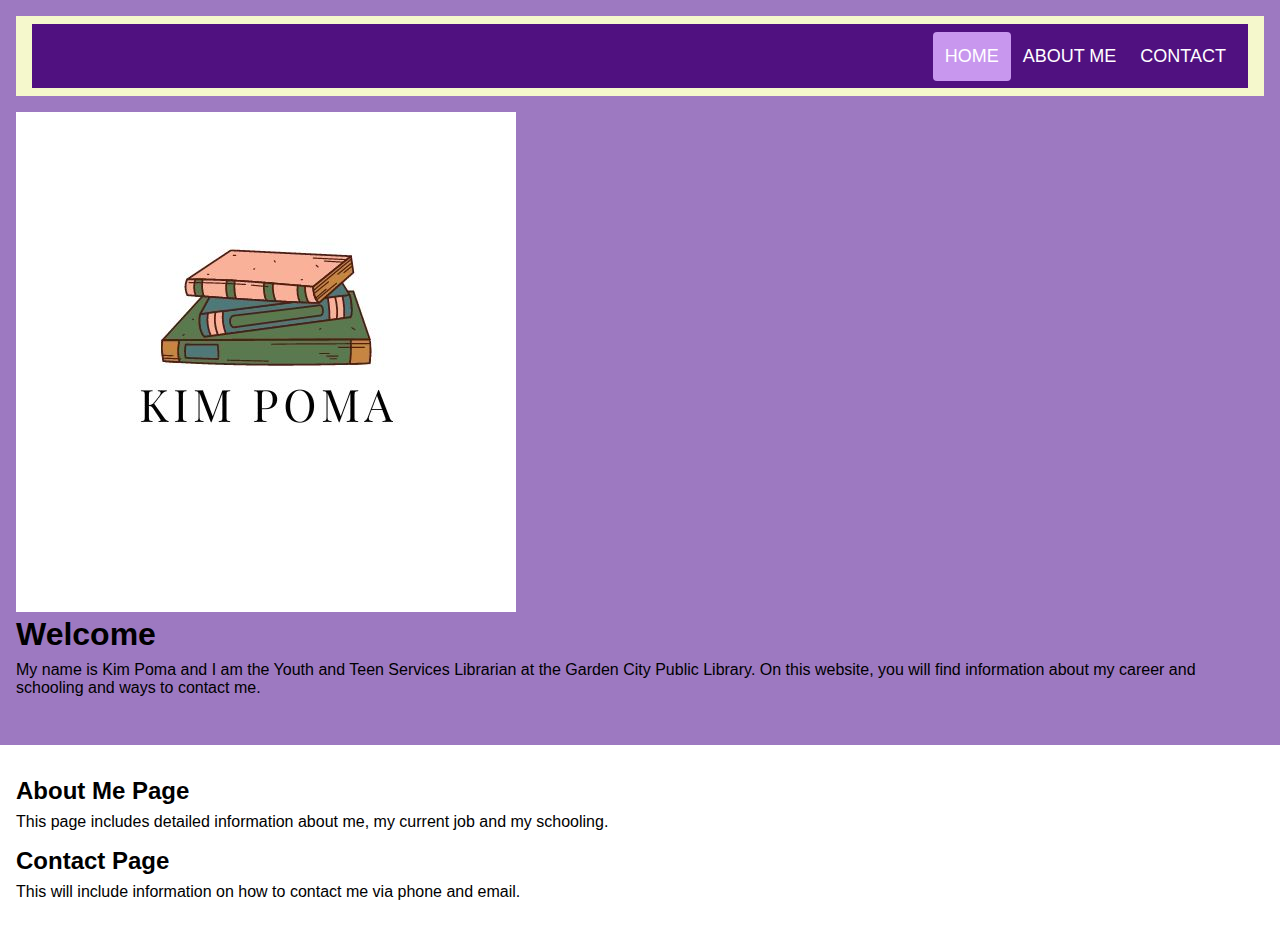
<file: index.html>
<!DOCTYPE html>
<html lang="en">
<head>
    <meta charset="UTF-8">
    <meta name="Description" content="INF 7420 Project">
    <meta name="viewport" content="width=device-width, initial-scale=1.0">
    <title>Kim Poma - Portfolio</title>

    <link rel="stylesheet" href="style.css">
</head>
<body>
    <header>
        <nav class="main-menu header">
            <a href="index.html" class="site-name"></a>
            <input class= "menu-btn" type="checkbox" id="menu-btn"/>
            <label class="menu-icon" for="menu-btn"><span class="navicon"></span><span class="visually-hidden">Toggle for menu</span></label>
           <ul class="main-nav header-right">
               <li><a class="active" href="index.html">Home</a></li>
               <li><a href="about.html">About Me</a></li>
               <li><a href="contact.html">Contact</a></li>
           </ul>
       </nav>
    </header>
     <main>
        <div><img src="images/author.jpg" alt="Logo of books with name" class="logo-books"></div>
        <div>
            <h1>Welcome</h1>
            <p>My name is Kim Poma and I am the Youth and Teen Services Librarian at the Garden City Public Library. On this website, you will find information about my career and schooling and ways to contact me.</p>
        </div>
    </main>
    <footer>
        <div>
            <h2>About Me Page</h2>
            <p>This page includes detailed information about me, my current job and my schooling.</p>
        </div>
        <div>
            <h2>Contact Page</h2>
            <p>This will include information on how to contact me via phone and email.</p>
        </div>
    </footer>
</body>
</html>
</file>
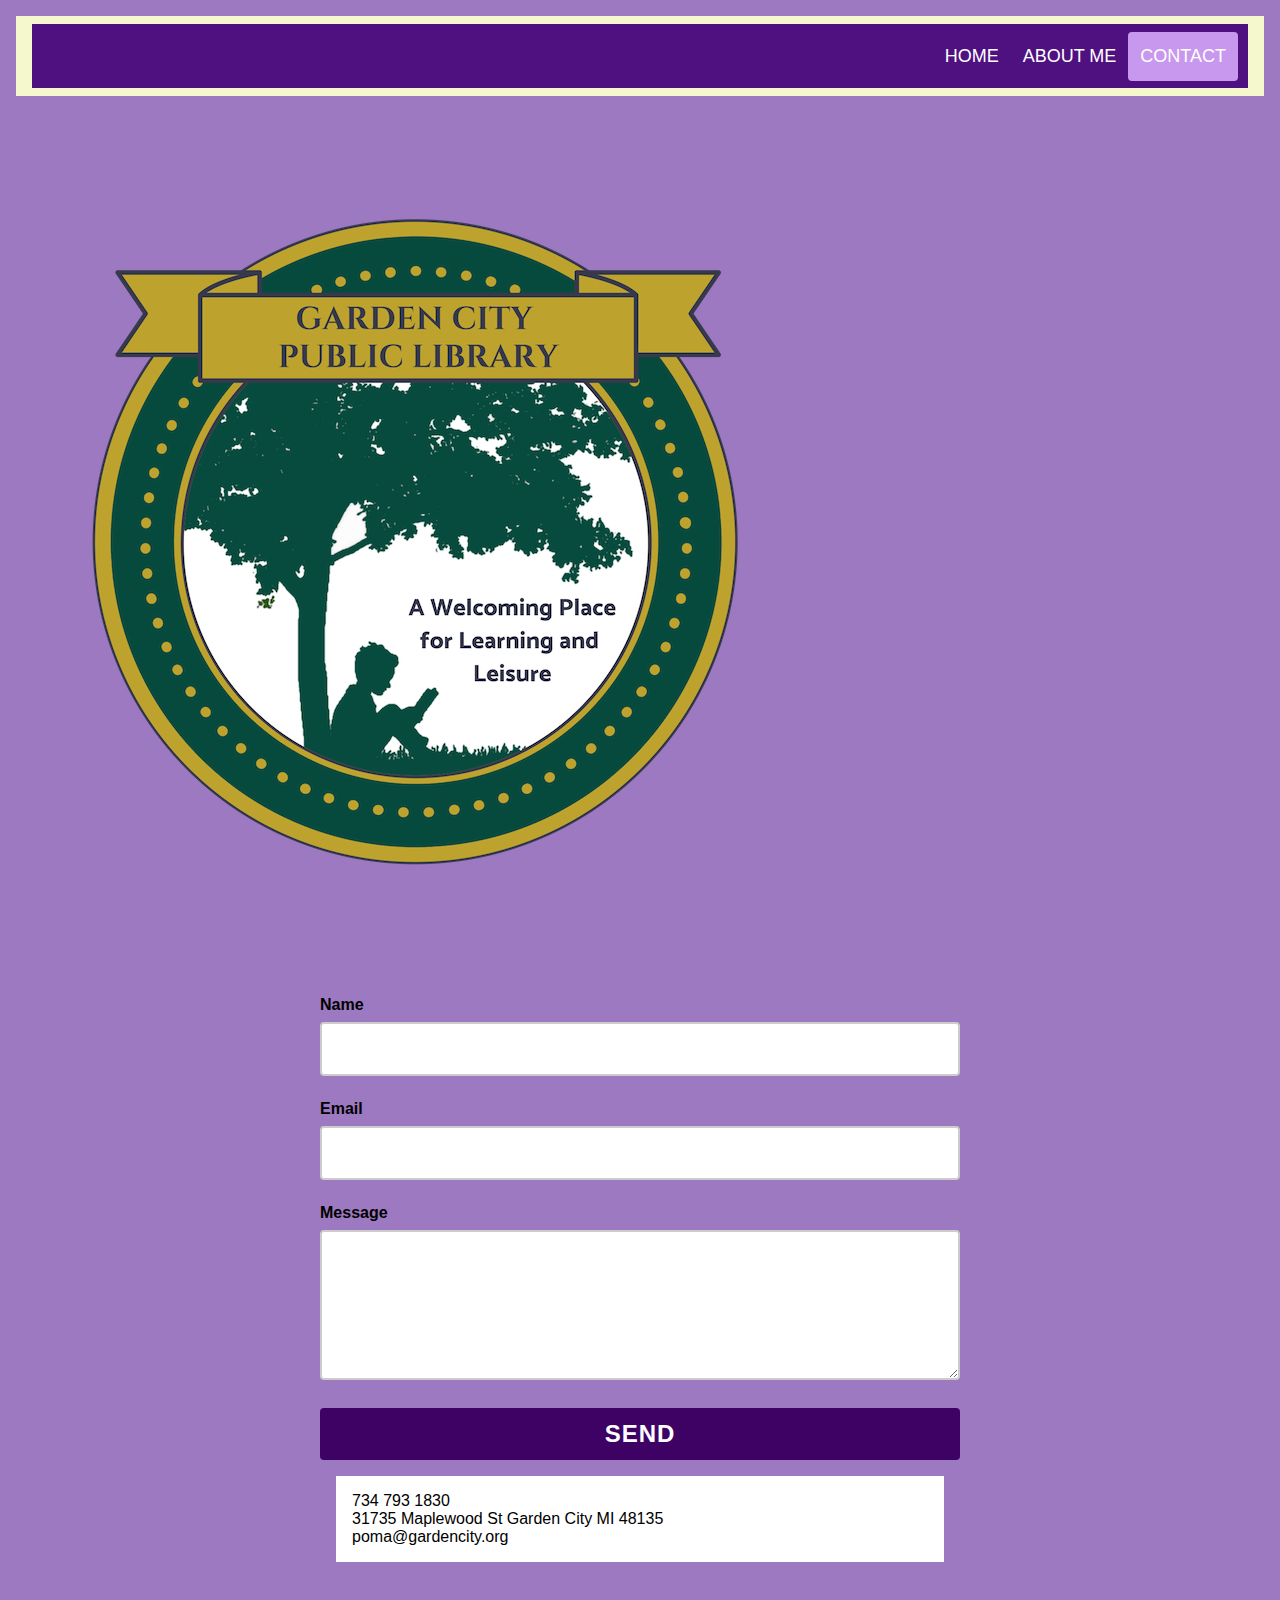
<file: contact.html>
<!DOCTYPE html>
<html lang="en">
<head>
    <meta charset="UTF-8">
    <meta name="Description" content="INF 7420 Project">
    <meta name="viewport" content="width=device-width, initial-scale=1.0">
    <title>Kim Poma - Portfolio</title>
    <link rel="stylesheet" href="style.css">
</head>
<body>
    <header>
      <nav class="main-menu header">
        <a href="index.html" class="site-name"></a>
        <input class= "menu-btn" type="checkbox" id="menu-btn"/>
        <label class="menu-icon" for="menu-btn"><span class="navicon"></span><span class="visually-hidden">Toggle for menu</span></label>
        <ul class="main-nav header-right">
           <li><a href="index.html">Home</a></li>
           <li><a href="about.html">About Me</a></li>
           <li><a class="active" href="contact.html">Contact</a></li>
       </ul>
   </nav>
    </header>
    <main>
        <img src="images/logo.png" alt="Logo of tree with child reading underneath it">
      </main>
      <form action="https://formspree.io/f/xyyoqrzr" method="post" class="validate">
        <label for="name"> Name</label>
        <input id="name" type="text" name="name" class="form-input">

        <label for="email">Email</label>
        <input id="email" type="email" name="_replyto" class="form-input" required>

        <label for="message">Message</label>
        <textarea id="message" name="message" class="form-input" rows="4" required></textarea>

        <input type="submit" value="Send"
      </form>
      <main>
      <footer>
      <div>
        <tel> 734 793 1830</tel>
        <address>31735 Maplewood St Garden City MI 48135</address>
        <email>poma@gardencity.org</email>
      </div>
    </footer>
    </main>
    <script src="script.js"></script>
</body>
</html>
</file>
<file: style.css>
*{
    box-sizing : border-box;
    padding : 0;
    margin: 0;
}

body{
    background-color:rgb(157, 121, 193);
    color:rgb(0, 0, 0);
    font-family: 'Lucida Sans', 'Lucida Sans Regular', 'Lucida Grande', 'Lucida Sans Unicode', Geneva, Verdana, sans-serif;
}

a{
    color:black
}

h1, h2, h3 {
  margin-bottom: .5rem;
}

h2, h3 {
  margin-top: 1rem;
}

p {
  margin-bottom: 1rem;
}

img{
    height: auto;
    max-width: 100%;
    object-fit: contain;

}

address{
    font-style: normal;
}

* header{
    margin: 1rem 1rem 0 1rem;
    padding: 0.5rem 1rem;
    background-color: rgb(245, 248, 204)
}

main{
    padding: 1rem 1rem 2rem;
}

footer{
    padding: 1rem;
    background-color:white;
    color: black;
}

nav a {
    text-transform: uppercase;
    text-decoration: underline;
}

.visually-hidden {
  clip: rect(0 0 0 0);
  clip-path: inset(50%);
  height: 1px;
  overflow: hidden;
  position: absolute;
  white-space: nowrap;
  width: 1px;
}

.main-menu {
    position:relative;
    display: flex;
    justify-content: space-between;
    align-items: center;
    flex-wrap: wrap;
}

.menu-icon{
    cursor: pointer;
    display: inline-block;
    padding: 28px 20px;
    position:relative;
    user-select:none;
}

.menu-icon .navicon {
    background: #333;
    display: block;
    height: 2px;
    position: relative;
    transition: background 0.2s ease-out;
    width: 18px;
}

.menu-icon .navicon:before,
.menu-icon .navicon:after{
    background: rgb(255, 249, 249);
    content: "";
    display: block;
    height: 100%;
    position:absolute;
    width: 100%;
}

.menu-icon .navicon:before {
  top: 5px;
}

.menu-icon .navicon:after {
  top: -5px;
}

.menu-btn {
  display: none;
}

.menu-btn:checked ~ .main-nav {
  opacity: 1;
  height: 150px;
  transition: all 0.2s ease-out;
}

.menu-btn:checked ~ .menu-icon .navicon {
  background: transparent;
}

.menu-btn:checked ~ .menu-icon .navicon:before {
  transform: rotate(-45deg);
}

.menu-btn:checked ~ .menu-icon .navicon:after {
  transform: rotate(45deg);
}

.menu-btn:checked ~ .menu-icon:not(.steps) .navicon:before,
.menu-btn:checked ~ .menu-icon:not(.steps) .navicon:after {
  top: 0;
}

.main-nav {
  list-style: none;
  opacity: 0;
  height: 0;
  transition: all 0.2s ease-out;
  flex-basis: 100%;
}

.main-nav li {
  text-align: center;
}

.main-nav a {
  display: block;
  padding: 1rem;
  text-align: center;
}

.resize{
    width: 400px;
    height: auto;
}

.p1 {
    text-align: left;
    background-color: rgb(247, 204, 248)
}

.header {
    overflow: hidden;
    background-color: #501180;
    padding: 20px 10px;
  }
  
  .header a {
    float: left;
    color: rgb(255, 255, 255);
    text-align: center;
    padding: 12px;
    text-decoration: none;
    font-size: 18px;
    line-height: 25px;
    border-radius: 4px;
  }
  
 
  .header a.logo {
    font-size: 25px;
    font-weight: bold;
  }
  
  
  .header a:hover {
    background-color: #ddd;
    color: black;
  }
  
  
  .header a.active {
    background-color: rgb(200, 151, 238);
    color: white;
  }
  
  
  .header-right {
    float: right;
  }
  
  
  @media screen and (max-width: 500px) {
    .header a {
      float: none;
      display: block;
      text-align: left;
    }
    .header-right {
      float: none;
    }
    .logo-books {
      width: 320px;
      height: 320px;
      max-width: 100%;
    }
  }
@media screen and (min-width: 768px) {
.main-menu {
    display: flex;
    justify-content: space-between;
  }

  .menu-icon {
    display: none;
  }

  .site-name {
    flex: 1 0 auto;
  }

  .main-nav {
    list-style: none;
    display: flex;
    flex-wrap: wrap;
    justify-content: flex-end;
    align-content: center;
    opacity: 1;
    flex-basis: auto;
  }
}
label{
  display:block;
  font-weight: 700;
  margin-bottom: 0.5em;
}

@media screen and (min-width: 1065px){
  form{
    width: 50%;
    margin: 3em auto;
  }

  .footer-column{
    max-width:300px;
  }
}

.form-input{
  border: 2px solid #ccc;
  border-radius: 4px;
  font-size: 16px;
  font-weight: 400;
  padding: 1em;
  margin-bottom: 1.5em;
  width: 100%;
}

.form-input:focus{
  outline: none;
  border: 2px solid #261f17;
}

[type="submit"]{
  background: #3e0265;
  color:#ffffff;
  width: 100%;
  font-size: 1.5em;
  font-weight: 700;
  text-transform: uppercase;
  letter-spacing: 1px;
  border-radius: 4px;
  border:0;
  padding: .5em;
  cursor: pointer;
}

[type="submit"]:hover,
[type="submit"]:focus{
  background:#c49d75;
}

textarea{
  height: 150px;
  resize:vertical;
}

.error{
  border-color: rgb(117, 6, 6);
  }

  .error-message{
    color:rgb(117, 6, 6);
    margin: -1em 0 1.5em;
  }

  .logo{
    width: .40%;
    height: 40%
  }
</file>
